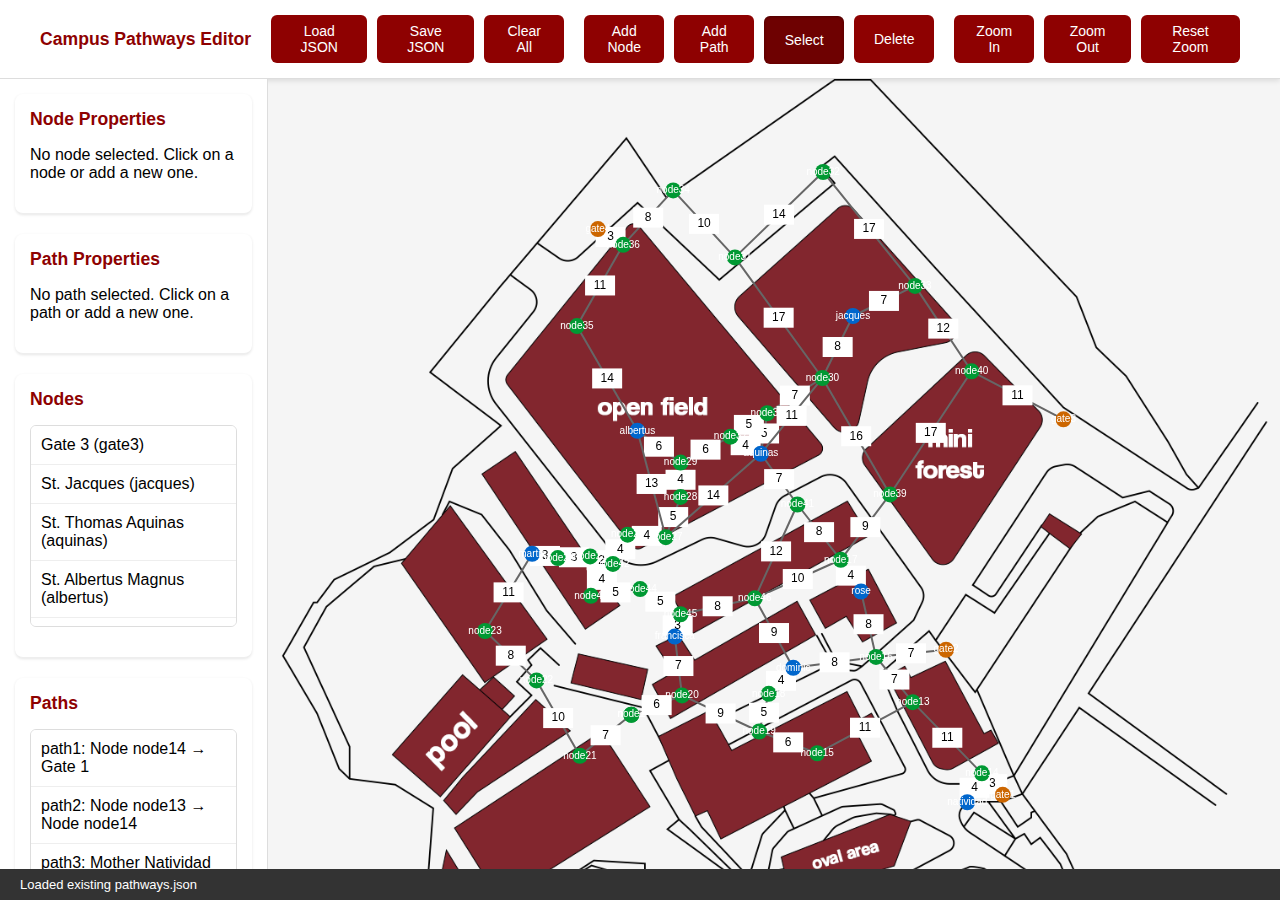
<file: interactive-map-system-2.0---trae-ai/pathways-editor.html>
<!DOCTYPE html>
<html lang="en">
<head>
    <meta charset="UTF-8">
    <meta name="viewport" content="width=device-width, initial-scale=1.0">
    <title>Campus Pathways Editor</title>
    <style>
        body {
            font-family: Arial, sans-serif;
            margin: 0;
            padding: 0;
            background-color: #f5f5f5;
            display: flex;
            flex-direction: column;
            height: 100vh;
        }
        .top-controls {
            background-color: #fff;
            border-bottom: 1px solid #ddd;
            padding: 15px;
            box-shadow: 0 2px 5px rgba(0,0,0,0.1);
        }
        .controls-row {
            display: flex;
            align-items: center;
            gap: 20px;
            max-width: 1200px;
            margin: 0 auto;
        }
        .button-group {
            display: flex;
            gap: 10px;
        }
        .container {
            flex: 1;
            display: flex;
            overflow: hidden;
        }
        .editor-panel {
            width: 300px;
            background-color: #fff;
            border-right: 1px solid #ddd;
            padding: 15px;
            overflow-y: auto;
            height: calc(100vh - 80px);
        }
        #zoom-wrapper {
            overflow: auto;
            width: 100%;
            height: calc(100vh - 80px);
            display: flex;
            justify-content: center;
            align-items: center;
            position: relative;
        }
        #map-container {
            position: relative;
            width: 100%;
            max-width: 1200px;
            height: 100%;
            margin: 1rem auto;
            overflow: visible;
            transform-origin: center center;
            transition: transform 0.2s ease-out;
        }
        #background-map {
            width: 100%;
            height: auto;
            display: block;
        }
        #editor-canvas {
            position: absolute;
            top: 0;
            left: 0;
            width: 100%;
            height: 100%;
            cursor: crosshair;
            pointer-events: all;
        }
        .toolbar {
            padding: 10px;
            background-color: #f0f0f0;
            border-bottom: 1px solid #ddd;
        }
        .tool-button {
            padding: 8px 16px;
            background-color: #8e0101;
            color: white;
            border: none;
            border-radius: 6px;
            cursor: pointer;
            font-weight: 500;
            font-size: 14px;
            transition: all 0.2s ease;
            display: inline-flex;
            align-items: center;
            justify-content: center;
            min-width: 80px;
        }
        .tool-button:hover {
            background-color: #6e0101;
            transform: translateY(-1px);
            box-shadow: 0 2px 4px rgba(0,0,0,0.2);
        }
        .tool-button.active {
            background-color: #6e0101;
            box-shadow: 0 1px 3px rgba(0,0,0,0.3) inset;
            transform: translateY(1px);
        }
        .tool-button:focus {
            outline: none;
            box-shadow: 0 0 0 2px rgba(142, 1, 1, 0.3);
        }
        .panel-section {
            margin-bottom: 20px;
            border-bottom: 1px solid #eee;
            padding: 15px;
            background-color: #fff;
            border-radius: 8px;
            box-shadow: 0 1px 3px rgba(0,0,0,0.1);
        }
        h3 {
            margin: 0 0 15px 0;
            color: #8e0101;
            font-size: 1.1em;
        }
        .top-controls h3 {
            margin: 0;
            white-space: nowrap;
        }
        label {
            display: block;
            margin-bottom: 8px;
            font-weight: 600;
            color: #333;
        }
        input, select {
            width: 100%;
            padding: 10px;
            margin-bottom: 15px;
            border: 1px solid #ddd;
            border-radius: 6px;
            font-size: 14px;
            transition: border-color 0.2s;
        }
        input:focus, select:focus {
            border-color: #8e0101;
            outline: none;
            box-shadow: 0 0 0 2px rgba(142, 1, 1, 0.1);
        }
        .node-list, .path-list {
            max-height: 200px;
            overflow-y: auto;
            border: 1px solid #ddd;
            margin-bottom: 15px;
            border-radius: 6px;
            background: #fff;
        }
        .list-item {
            padding: 10px;
            border-bottom: 1px solid #eee;
            cursor: pointer;
            transition: background-color 0.2s;
        }
        .list-item:hover {
            background-color: #f8f8f8;
        }
        .list-item.selected {
            background-color: #f0f0f0;
            border-left: 3px solid #8e0101;
        }
        .status-bar {
            position: fixed;
            bottom: 0;
            left: 0;
            right: 0;
            background-color: #333;
            color: white;
            padding: 8px 20px;
            font-size: 13px;
            z-index: 1000;
        }
        .connection-list {
            margin-top: 15px;
            max-height: 150px;
            overflow-y: auto;
            border: 1px solid #ddd;
            border-radius: 6px;
            background: #fff;
        }
        .connection-item {
            padding: 8px 12px;
            border-bottom: 1px solid #eee;
            display: flex;
            justify-content: space-between;
            align-items: center;
            font-size: 14px;
        }
        .connection-item:last-child {
            border-bottom: none;
        }
        .remove-btn {
            color: #8e0101;
            cursor: pointer;
            padding: 4px 8px;
            border-radius: 4px;
            transition: background-color 0.2s;
        }
        .remove-btn:hover {
            background-color: #fff0f0;
        }
    </style>
</head>
<body>
    <div class="top-controls">
        <div class="controls-row">
            <h3>Campus Pathways Editor</h3>
            <div class="button-group">
                <button id="load-json" class="tool-button">Load JSON</button>
                <button id="save-json" class="tool-button">Save JSON</button>
                <button id="clear-all" class="tool-button">Clear All</button>
            </div>
            <div class="button-group">
                <button id="add-node-btn" class="tool-button">Add Node</button>
                <button id="add-path-btn" class="tool-button">Add Path</button>
                <button id="select-btn" class="tool-button active">Select</button>
                <button id="delete-btn" class="tool-button">Delete</button>
            </div>
            <div class="button-group">
                <button id="zoom-in-btn" class="tool-button">Zoom In</button>
                <button id="zoom-out-btn" class="tool-button">Zoom Out</button>
                <button id="zoom-reset-btn" class="tool-button">Reset Zoom</button>
            </div>
        </div>
    </div>
    <div class="container">
        <div class="editor-panel">
            
            <div class="panel-section">
                <h3>Node Properties</h3>
                <div id="node-properties" style="display: none;">
                    <label for="node-id">ID:</label>
                    <input type="text" id="node-id">
                    
                    <label for="node-name">Name:</label>
                    <input type="text" id="node-name">
                    
                    <label for="node-type">Type:</label>
                    <select id="node-type">
                        <option value="building">Building</option>
                        <option value="gate">Gate</option>
                        <option value="junction">Junction</option>
                        <option value="path">Path Node</option>
                    </select>
                    
                    <label>Position:</label>
                    <div style="display: flex; gap: 10px;">
                        <div style="flex: 1;">
                            <label for="node-x">X (%):</label>
                            <input type="number" id="node-x" min="0" max="100" step="0.1">
                        </div>
                        <div style="flex: 1;">
                            <label for="node-y">Y (%):</label>
                            <input type="number" id="node-y" min="0" max="100" step="0.1">
                        </div>
                    </div>
                    
                    <label>Connections:</label>
                    <div id="node-connections" class="connection-list"></div>
                    
                    <button id="update-node-btn" class="tool-button">Update Node</button>
                </div>
                <div id="no-node-selected" style="display: block;">
                    <p>No node selected. Click on a node or add a new one.</p>
                </div>
            </div>
            
            <div class="panel-section">
                <h3>Path Properties</h3>
                <div id="path-properties" style="display: none;">
                    <label for="path-id">ID:</label>
                    <input type="text" id="path-id">
                    
                    <label for="path-start">Start Node:</label>
                    <select id="path-start"></select>
                    
                    <label for="path-end">End Node:</label>
                    <select id="path-end"></select>
                    
                    <label for="path-distance">Distance:</label>
                    <input type="number" id="path-distance" min="0" step="1">
                    
                    <label for="path-walkable">Walkable:</label>
                    <select id="path-walkable">
                        <option value="true">Yes</option>
                        <option value="false">No</option>
                    </select>
                    
                    <button id="update-path-btn" class="tool-button">Update Path</button>
                </div>
                <div id="no-path-selected" style="display: block;">
                    <p>No path selected. Click on a path or add a new one.</p>
                </div>
            </div>
            
            <div class="panel-section">
                <h3>Nodes</h3>
                <div id="node-list" class="node-list"></div>
            </div>
            
            <div class="panel-section">
                <h3>Paths</h3>
                <div id="path-list" class="path-list"></div>
            </div>
        </div>
        
        <div id="zoom-wrapper">
            <div id="map-container" class="canvas-container">
                <img id="background-map" src="assets/map outline 7.png" alt="Campus Map">
                <canvas id="editor-canvas" class="map-overlay"></canvas>
            </div>
        </div>
    </div>
    
    <div class="status-bar">
        <span id="status-text">Ready</span>
        <span id="coordinates" style="float: right;"></span>
    </div>

    <input type="file" id="json-file-input" style="display: none;">
    
    <script>
        document.addEventListener('DOMContentLoaded', function() {
            // Canvas setup
            const canvas = document.getElementById('editor-canvas');
            const ctx = canvas.getContext('2d');
            const canvasContainer = document.querySelector('.canvas-container');
            const backgroundMap = document.getElementById('background-map');
            
            // UI elements
            const statusText = document.getElementById('status-text');
            const coordinatesDisplay = document.getElementById('coordinates');
            const nodePropertiesPanel = document.getElementById('node-properties');
            const noNodeSelectedPanel = document.getElementById('no-node-selected');
            const pathPropertiesPanel = document.getElementById('path-properties');
            const noPathSelectedPanel = document.getElementById('no-path-selected');
            
            // Tool buttons
            const addNodeBtn = document.getElementById('add-node-btn');
            const addPathBtn = document.getElementById('add-path-btn');
            const selectBtn = document.getElementById('select-btn');
            const deleteBtn = document.getElementById('delete-btn');
            const loadJsonBtn = document.getElementById('load-json');
            const saveJsonBtn = document.getElementById('save-json');
            const clearAllBtn = document.getElementById('clear-all');
            const jsonFileInput = document.getElementById('json-file-input');
            
            // Node properties inputs
            const nodeIdInput = document.getElementById('node-id');
            const nodeNameInput = document.getElementById('node-name');
            const nodeTypeSelect = document.getElementById('node-type');
            const nodeXInput = document.getElementById('node-x');
            const nodeYInput = document.getElementById('node-y');
            const nodeConnectionsDiv = document.getElementById('node-connections');
            const updateNodeBtn = document.getElementById('update-node-btn');
            
            // Path properties inputs
            const pathIdInput = document.getElementById('path-id');
            const pathStartSelect = document.getElementById('path-start');
            const pathEndSelect = document.getElementById('path-end');
            const pathDistanceInput = document.getElementById('path-distance');
            const pathWalkableSelect = document.getElementById('path-walkable');
            const updatePathBtn = document.getElementById('update-path-btn');
            
            // Lists
            const nodeListDiv = document.getElementById('node-list');
            const pathListDiv = document.getElementById('path-list');
            
            // Data
            let nodes = [];
            let paths = [];
            let selectedNode = null;
            let selectedPath = null;
            let currentTool = 'select';
            let pathStartNode = null;
            let currentZoom = 1;
            const ZOOM_STEP = 0.1;
            const MAX_ZOOM = 3;
            const MIN_ZOOM = 0.5;
            
            // Constants
            const NODE_RADIUS = 8;
            const SELECTED_NODE_RADIUS = 10;
            const NODE_COLORS = {
                'building': '#0066cc',
                'gate': '#cc6600',
                'junction': '#009933',
                'path': '#9900cc'
            };
            
            // Resize canvas to match container
            function resizeCanvas() {
                canvas.width = canvasContainer.offsetWidth;
                canvas.height = canvasContainer.offsetHeight;
                render();
            }
            
            // Initialize
            function init() {
                resizeCanvas();
                window.addEventListener('resize', resizeCanvas);
                setupEventListeners();
                setupZoomControls();
                render();
                updateUI();
            }

            function setupZoomControls() {
                document.getElementById('zoom-in-btn').addEventListener('click', () => {
                    if (currentZoom < MAX_ZOOM) {
                        currentZoom = Math.min(currentZoom + ZOOM_STEP, MAX_ZOOM);
                        updateZoom();
                    }
                });

                document.getElementById('zoom-out-btn').addEventListener('click', () => {
                    if (currentZoom > MIN_ZOOM) {
                        currentZoom = Math.max(currentZoom - ZOOM_STEP, MIN_ZOOM);
                        updateZoom();
                    }
                });

                document.getElementById('zoom-reset-btn').addEventListener('click', () => {
                    currentZoom = 1;
                    updateZoom();
                });

                canvas.addEventListener('wheel', (e) => {
                    if (e.ctrlKey) {
                        e.preventDefault();
                        const delta = e.deltaY > 0 ? -ZOOM_STEP : ZOOM_STEP;
                        const newZoom = Math.max(MIN_ZOOM, Math.min(MAX_ZOOM, currentZoom + delta));
                        if (newZoom !== currentZoom) {
                            currentZoom = newZoom;
                            updateZoom();
                        }
                    }
                }, { passive: false });
            }

            function updateZoom() {
                const mapContainer = document.getElementById('map-container');
                mapContainer.style.transform = `scale(${currentZoom})`;
                render();
            }
            
            // Setup event listeners
            function setupEventListeners() {
                // Tool buttons
                addNodeBtn.addEventListener('click', () => setTool('add-node'));
                addPathBtn.addEventListener('click', () => setTool('add-path'));
                selectBtn.addEventListener('click', () => setTool('select'));
                deleteBtn.addEventListener('click', () => setTool('delete'));
                
                // Canvas events
                canvas.addEventListener('click', handleCanvasClick);
                canvas.addEventListener('mousemove', handleCanvasMouseMove);
                
                // Node properties
                updateNodeBtn.addEventListener('click', updateSelectedNode);
                
                // Path properties
                updatePathBtn.addEventListener('click', updateSelectedPath);
                
                // JSON import/export
                loadJsonBtn.addEventListener('click', () => jsonFileInput.click());
                jsonFileInput.addEventListener('change', loadJsonFile);
                saveJsonBtn.addEventListener('click', saveJsonFile);
                clearAllBtn.addEventListener('click', clearAll);
            }
            
            // Set current tool
            function setTool(tool) {
                currentTool = tool;
                
                // Update UI
                addNodeBtn.classList.toggle('active', tool === 'add-node');
                addPathBtn.classList.toggle('active', tool === 'add-path');
                selectBtn.classList.toggle('active', tool === 'select');
                deleteBtn.classList.toggle('active', tool === 'delete');
                
                // Reset path creation state
                if (tool !== 'add-path') {
                    pathStartNode = null;
                }
                
                // Update cursor and status
                switch(tool) {
                    case 'add-node':
                        canvas.style.cursor = 'crosshair';
                        statusText.textContent = 'Click on the map to add a node';
                        break;
                    case 'add-path':
                        canvas.style.cursor = 'crosshair';
                        statusText.textContent = 'Click on a start node, then an end node to create a path';
                        break;
                    case 'select':
                        canvas.style.cursor = 'pointer';
                        statusText.textContent = 'Click on a node or path to select it';
                        break;
                    case 'delete':
                        canvas.style.cursor = 'not-allowed';
                        statusText.textContent = 'Click on a node or path to delete it';
                        break;
                }
            }
            
            // Handle canvas click
            function handleCanvasClick(e) {
                const rect = canvas.getBoundingClientRect();
                const scaleX = canvas.width / rect.width;
                const scaleY = canvas.height / rect.height;
                
                // Adjust for zoom level
                const x = (e.clientX - rect.left) * scaleX / currentZoom / canvas.width * 100;
                const y = (e.clientY - rect.top) * scaleY / currentZoom / canvas.height * 100;
                
                switch(currentTool) {
                    case 'add-node':
                        addNode(x, y);
                        break;
                    case 'add-path':
                        handlePathCreation(x, y);
                        break;
                    case 'select':
                        selectNodeOrPath(x, y);
                        break;
                    case 'delete':
                        deleteNodeOrPath(x, y);
                        break;
                }
            }
            
            // Handle mouse move on canvas
            function handleCanvasMouseMove(e) {
                const rect = canvas.getBoundingClientRect();
                const scaleX = canvas.width / rect.width;
                const scaleY = canvas.height / rect.height;
                
                // Adjust for zoom level
                const x = (e.clientX - rect.left) * scaleX / currentZoom / canvas.width * 100;
                const y = (e.clientY - rect.top) * scaleY / currentZoom / canvas.height * 100;
                
                coordinatesDisplay.textContent = `X: ${x.toFixed(1)}%, Y: ${y.toFixed(1)}%`;
            }
            
            // Add a new node
            function addNode(x, y) {
                const id = generateNodeId();
                const newNode = {
                    id,
                    x,
                    y,
                    name: `Node ${id}`,
                    type: 'junction',
                    connections: []
                };
                
                nodes.push(newNode);
                selectedNode = newNode;
                selectedPath = null;
                
                updateUI();
                render();
                
                statusText.textContent = `Node ${id} added`;
            }
            
            // Handle path creation
            function handlePathCreation(x, y) {
                const clickedNode = findNodeAt(x, y);
                
                if (!clickedNode) {
                    statusText.textContent = 'No node at this position. Click on a node.';
                    return;
                }
                
                if (!pathStartNode) {
                    // First node selection
                    pathStartNode = clickedNode;
                    statusText.textContent = `Start node ${pathStartNode.id} selected. Now click on an end node.`;
                } else {
                    // Second node selection - create path
                    if (pathStartNode.id === clickedNode.id) {
                        statusText.textContent = 'Cannot create path to the same node. Select a different end node.';
                        return;
                    }
                    
                    // Check if path already exists
                    const existingPath = paths.find(p => 
                        (p.start === pathStartNode.id && p.end === clickedNode.id) || 
                        (p.start === clickedNode.id && p.end === pathStartNode.id)
                    );
                    
                    if (existingPath) {
                        statusText.textContent = `Path between these nodes already exists (${existingPath.id})`;
                        pathStartNode = null;
                        return;
                    }
                    
                    // Calculate distance
                    const distance = calculateDistance(pathStartNode, clickedNode);
                    
                    // Create new path
                    const id = generatePathId();
                    const newPath = {
                        id,
                        start: pathStartNode.id,
                        end: clickedNode.id,
                        distance,
                        walkable: true
                    };
                    
                    paths.push(newPath);
                    
                    // Update node connections
                    pathStartNode.connections.push(newPath.id);
                    clickedNode.connections.push(newPath.id);
                    
                    // Reset and update
                    pathStartNode = null;
                    selectedPath = newPath;
                    selectedNode = null;
                    
                    statusText.textContent = `Path ${id} created`;
                    updateUI();
                    render();
                }
            }
            
            // Select a node or path
            function selectNodeOrPath(x, y) {
                // First try to select a node
                const node = findNodeAt(x, y);
                if (node) {
                    selectedNode = node;
                    selectedPath = null;
                    statusText.textContent = `Node ${node.id} selected`;
                    updateUI();
                    render();
                    return;
                }
                
                // Then try to select a path
                const path = findPathAt(x, y);
                if (path) {
                    selectedPath = path;
                    selectedNode = null;
                    statusText.textContent = `Path ${path.id} selected`;
                    updateUI();
                    render();
                    return;
                }
                
                // Nothing selected
                selectedNode = null;
                selectedPath = null;
                statusText.textContent = 'No node or path at this position';
                updateUI();
                render();
            }
            
            // Delete a node or path
            function deleteNodeOrPath(x, y) {
                // First try to delete a node
                const nodeIndex = nodes.findIndex(n => isPointInNode(x, y, n));
                if (nodeIndex !== -1) {
                    const nodeToDelete = nodes[nodeIndex];
                    
                    // Delete all paths connected to this node
                    const pathsToDelete = paths.filter(p => 
                        p.start === nodeToDelete.id || p.end === nodeToDelete.id
                    );
                    
                    pathsToDelete.forEach(path => {
                        // Remove path from connections of other nodes
                        const otherNodeId = path.start === nodeToDelete.id ? path.end : path.start;
                        const otherNode = nodes.find(n => n.id === otherNodeId);
                        if (otherNode) {
                            otherNode.connections = otherNode.connections.filter(c => c !== path.id);
                        }
                        
                        // Remove path
                        const pathIndex = paths.findIndex(p => p.id === path.id);
                        if (pathIndex !== -1) {
                            paths.splice(pathIndex, 1);
                        }
                    });
                    
                    // Remove the node
                    nodes.splice(nodeIndex, 1);
                    
                    if (selectedNode && selectedNode.id === nodeToDelete.id) {
                        selectedNode = null;
                    }
                    
                    statusText.textContent = `Node ${nodeToDelete.id} and its paths deleted`;
                    updateUI();
                    render();
                    return;
                }
                
                // Then try to delete a path
                const path = findPathAt(x, y);
                if (path) {
                    // Remove path from connections of nodes
                    const startNode = nodes.find(n => n.id === path.start);
                    const endNode = nodes.find(n => n.id === path.end);
                    
                    if (startNode) {
                        startNode.connections = startNode.connections.filter(c => c !== path.id);
                    }
                    
                    if (endNode) {
                        endNode.connections = endNode.connections.filter(c => c !== path.id);
                    }
                    
                    // Remove path
                    const pathIndex = paths.findIndex(p => p.id === path.id);
                    if (pathIndex !== -1) {
                        paths.splice(pathIndex, 1);
                    }
                    
                    if (selectedPath && selectedPath.id === path.id) {
                        selectedPath = null;
                    }
                    
                    statusText.textContent = `Path ${path.id} deleted`;
                    updateUI();
                    render();
                    return;
                }
                
                statusText.textContent = 'No node or path at this position';
            }
            
            // Update the selected node with form values
            function updateSelectedNode() {
                if (!selectedNode) return;
                
                const oldId = selectedNode.id;
                const newId = nodeIdInput.value.trim();
                
                // Check if ID is unique
                if (newId !== oldId && nodes.some(n => n.id === newId)) {
                    alert(`Node ID "${newId}" already exists. Please choose a different ID.`);
                    return;
                }
                
                // Update node properties
                selectedNode.id = newId;
                selectedNode.name = nodeNameInput.value.trim();
                selectedNode.type = nodeTypeSelect.value;
                selectedNode.x = parseFloat(nodeXInput.value);
                selectedNode.y = parseFloat(nodeYInput.value);
                
                // Update path references if ID changed
                if (newId !== oldId) {
                    paths.forEach(path => {
                        if (path.start === oldId) path.start = newId;
                        if (path.end === oldId) path.end = newId;
                    });
                }
                
                statusText.textContent = `Node ${newId} updated`;
                updateUI();
                render();
            }
            
            // Update the selected path with form values
            function updateSelectedPath() {
                if (!selectedPath) return;
                
                const oldId = selectedPath.id;
                const newId = pathIdInput.value.trim();
                
                // Check if ID is unique
                if (newId !== oldId && paths.some(p => p.id === newId)) {
                    alert(`Path ID "${newId}" already exists. Please choose a different ID.`);
                    return;
                }
                
                // Get old start and end nodes to update connections
                const oldStartNode = nodes.find(n => n.id === selectedPath.start);
                const oldEndNode = nodes.find(n => n.id === selectedPath.end);
                
                // Remove old path ID from connections
                if (oldStartNode) {
                    oldStartNode.connections = oldStartNode.connections.filter(c => c !== oldId);
                }
                if (oldEndNode) {
                    oldEndNode.connections = oldEndNode.connections.filter(c => c !== oldId);
                }
                
                // Update path properties
                selectedPath.id = newId;
                selectedPath.start = pathStartSelect.value;
                selectedPath.end = pathEndSelect.value;
                selectedPath.distance = parseInt(pathDistanceInput.value);
                selectedPath.walkable = pathWalkableSelect.value === 'true';
                
                // Add new path ID to connections
                const newStartNode = nodes.find(n => n.id === selectedPath.start);
                const newEndNode = nodes.find(n => n.id === selectedPath.end);
                
                if (newStartNode && !newStartNode.connections.includes(newId)) {
                    newStartNode.connections.push(newId);
                }
                if (newEndNode && !newEndNode.connections.includes(newId)) {
                    newEndNode.connections.push(newId);
                }
                
                statusText.textContent = `Path ${newId} updated`;
                updateUI();
                render();
            }
            
            // Load JSON file
            function loadJsonFile(e) {
                const file = e.target.files[0];
                if (!file) return;
                
                const reader = new FileReader();
                reader.onload = function(e) {
                    try {
                        const data = JSON.parse(e.target.result);
                        if (data.nodes && data.paths) {
                            nodes = data.nodes;
                            paths = data.paths;
                            selectedNode = null;
                            selectedPath = null;
                            statusText.textContent = 'JSON data loaded successfully';
                            updateUI();
                            render();
                        } else {
                            throw new Error('Invalid JSON structure');
                        }
                    } catch (error) {
                        alert('Error loading JSON: ' + error.message);
                    }
                };
                reader.readAsText(file);
                
                // Reset file input
                jsonFileInput.value = '';
            }
            
            // Save JSON file
            function saveJsonFile() {
                const data = {
                    nodes: nodes,
                    paths: paths
                };
                
                const json = JSON.stringify(data, null, 2);
                const blob = new Blob([json], {type: 'application/json'});
                const url = URL.createObjectURL(blob);
                
                const a = document.createElement('a');
                a.href = url;
                a.download = 'pathways.json';
                document.body.appendChild(a);
                a.click();
                document.body.removeChild(a);
                URL.revokeObjectURL(url);
                
                statusText.textContent = 'JSON data saved';
            }
            
            // Clear all data
            function clearAll() {
                if (confirm('Are you sure you want to clear all nodes and paths?')) {
                    nodes = [];
                    paths = [];
                    selectedNode = null;
                    selectedPath = null;
                    statusText.textContent = 'All data cleared';
                    updateUI();
                    render();
                }
            }
            
            // Update UI based on selection
            function updateUI() {
                // Update node properties panel
                if (selectedNode) {
                    nodePropertiesPanel.style.display = 'block';
                    noNodeSelectedPanel.style.display = 'none';
                    
                    nodeIdInput.value = selectedNode.id;
                    nodeNameInput.value = selectedNode.name || '';
                    nodeTypeSelect.value = selectedNode.type || 'junction';
                    nodeXInput.value = selectedNode.x.toFixed(1);
                    nodeYInput.value = selectedNode.y.toFixed(1);
                    
                    // Update connections list
                    nodeConnectionsDiv.innerHTML = '';
                    if (selectedNode.connections && selectedNode.connections.length > 0) {
                        selectedNode.connections.forEach(connId => {
                            const path = paths.find(p => p.id === connId);
                            if (path) {
                                const otherNodeId = path.start === selectedNode.id ? path.end : path.start;
                                const otherNode = nodes.find(n => n.id === otherNodeId);
                                const otherNodeName = otherNode ? otherNode.name : 'Unknown';
                                
                                const connItem = document.createElement('div');
                                connItem.className = 'connection-item';
                                connItem.innerHTML = `
                                    <span>${otherNodeName} (${otherNodeId})</span>
                                    <span class="remove-btn" data-path-id="${path.id}">×</span>
                                `;
                                nodeConnectionsDiv.appendChild(connItem);
                                
                                // Add remove connection handler
                                connItem.querySelector('.remove-btn').addEventListener('click', function() {
                                    const pathId = this.getAttribute('data-path-id');
                                    deletePathById(pathId);
                                });
                            }
                        });
                    } else {
                        nodeConnectionsDiv.innerHTML = '<div style="padding: 5px;">No connections</div>';
                    }
                } else {
                    nodePropertiesPanel.style.display = 'none';
                    noNodeSelectedPanel.style.display = 'block';
                }
                
                // Update path properties panel
                if (selectedPath) {
                    pathPropertiesPanel.style.display = 'block';
                    noPathSelectedPanel.style.display = 'none';
                    
                    pathIdInput.value = selectedPath.id;
                    pathDistanceInput.value = selectedPath.distance;
                    pathWalkableSelect.value = selectedPath.walkable.toString();
                    
                    // Update node selects
                    updateNodeSelects();
                    pathStartSelect.value = selectedPath.start;
                    pathEndSelect.value = selectedPath.end;
                } else {
                    pathPropertiesPanel.style.display = 'none';
                    noPathSelectedPanel.style.display = 'block';
                }
                
                // Update node list
                nodeListDiv.innerHTML = '';
                nodes.forEach(node => {
                    const item = document.createElement('div');
                    item.className = 'list-item';
                    if (selectedNode && selectedNode.id === node.id) {
                        item.classList.add('selected');
                    }
                    item.textContent = `${node.name} (${node.id})`;
                    item.addEventListener('click', () => {
                        selectedNode = node;
                        selectedPath = null;
                        updateUI();
                        render();
                    });
                    nodeListDiv.appendChild(item);
                });
                
                // Update path list
                pathListDiv.innerHTML = '';
                paths.forEach(path => {
                    const startNode = nodes.find(n => n.id === path.start);
                    const endNode = nodes.find(n => n.id === path.end);
                    
                    const item = document.createElement('div');
                    item.className = 'list-item';
                    if (selectedPath && selectedPath.id === path.id) {
                        item.classList.add('selected');
                    }
                    item.textContent = `${path.id}: ${startNode ? startNode.name : path.start} → ${endNode ? endNode.name : path.end}`;
                    item.addEventListener('click', () => {
                        selectedPath = path;
                        selectedNode = null;
                        updateUI();
                        render();
                    });
                    pathListDiv.appendChild(item);
                });
                
                // Update node selects for path properties
                updateNodeSelects();
            }
            
            // Update node selects in path properties
            function updateNodeSelects() {
                pathStartSelect.innerHTML = '';
                pathEndSelect.innerHTML = '';
                
                nodes.forEach(node => {
                    const startOption = document.createElement('option');
                    startOption.value = node.id;
                    startOption.textContent = `${node.name} (${node.id})`;
                    pathStartSelect.appendChild(startOption);
                    
                    const endOption = document.createElement('option');
                    endOption.value = node.id;
                    endOption.textContent = `${node.name} (${node.id})`;
                    pathEndSelect.appendChild(endOption);
                });
            }
            
            // Render the canvas
            function render() {
                ctx.clearRect(0, 0, canvas.width, canvas.height);
                
                // Draw paths
                paths.forEach(path => {
                    const startNode = nodes.find(n => n.id === path.start);
                    const endNode = nodes.find(n => n.id === path.end);
                    
                    if (startNode && endNode) {
                        const startX = startNode.x / 100 * canvas.width;
                        const startY = startNode.y / 100 * canvas.height;
                        const endX = endNode.x / 100 * canvas.width;
                        const endY = endNode.y / 100 * canvas.height;
                        
                        ctx.beginPath();
                        ctx.moveTo(startX, startY);
                        ctx.lineTo(endX, endY);
                        
                        // Style based on selection and walkability
                        if (selectedPath && selectedPath.id === path.id) {
                            ctx.strokeStyle = '#ff0000';
                            ctx.lineWidth = 3;
                        } else {
                            ctx.strokeStyle = path.walkable ? '#666666' : '#cccccc';
                            ctx.lineWidth = path.walkable ? 2 : 1;
                        }
                        
                        ctx.stroke();
                        
                        // Draw distance label
                        const midX = (startX + endX) / 2;
                        const midY = (startY + endY) / 2;
                        
                        ctx.fillStyle = '#ffffff';
                        ctx.fillRect(midX - 15, midY - 10, 30, 20);
                        ctx.fillStyle = '#000000';
                        ctx.font = '12px Arial';
                        ctx.textAlign = 'center';
                        ctx.textBaseline = 'middle';
                        ctx.fillText(path.distance, midX, midY);
                    }
                });
                
                // Draw nodes
                nodes.forEach(node => {
                    const x = node.x / 100 * canvas.width;
                    const y = node.y / 100 * canvas.height;
                    const radius = (selectedNode && selectedNode.id === node.id) ? SELECTED_NODE_RADIUS : NODE_RADIUS;
                    
                    ctx.beginPath();
                    ctx.arc(x, y, radius, 0, Math.PI * 2);
                    ctx.fillStyle = NODE_COLORS[node.type] || '#666666';
                    ctx.fill();
                    
                    if (selectedNode && selectedNode.id === node.id) {
                        ctx.strokeStyle = '#ff0000';
                        ctx.lineWidth = 2;
                        ctx.stroke();
                    }
                    
                    // Draw node ID
                    ctx.fillStyle = '#ffffff';
                    ctx.font = '10px Arial';
                    ctx.textAlign = 'center';
                    ctx.textBaseline = 'middle';
                    ctx.fillText(node.id, x, y);
                });
                
                // Draw path creation preview
                if (currentTool === 'add-path' && pathStartNode) {
                    const startX = pathStartNode.x / 100 * canvas.width;
                    const startY = pathStartNode.y / 100 * canvas.height;
                    
                    // Get current mouse position
                    const rect = canvas.getBoundingClientRect();
                    const mouseX = (event.clientX - rect.left) / canvas.width * 100;
                    const mouseY = (event.clientY - rect.top) / canvas.height * 100;
                    
                    ctx.beginPath();
                    ctx.moveTo(startX, startY);
                    ctx.lineTo(mouseX / 100 * canvas.width, mouseY / 100 * canvas.height);
                    ctx.strokeStyle = '#ff0000';
                    ctx.lineWidth = 2;
                    ctx.setLineDash([5, 5]);
                    ctx.stroke();
                    ctx.setLineDash([]);
                }
            }
            
            // Helper functions
            
            // Find node at position
            function findNodeAt(x, y) {
                return nodes.find(node => isPointInNode(x, y, node));
            }
            
            // Check if point is in node
            function isPointInNode(x, y, node) {
                const distance = Math.sqrt(Math.pow(node.x - x, 2) + Math.pow(node.y - y, 2));
                return distance <= (NODE_RADIUS / canvas.width * 100);
            }
            
            // Find path at position
            function findPathAt(x, y) {
                for (const path of paths) {
                    const startNode = nodes.find(n => n.id === path.start);
                    const endNode = nodes.find(n => n.id === path.end);
                    
                    if (startNode && endNode) {
                        if (isPointOnLine(
                            x, y,
                            startNode.x, startNode.y,
                            endNode.x, endNode.y
                        )) {
                            return path;
                        }
                    }
                }
                return null;
            }
            
            // Check if point is on line
            function isPointOnLine(x, y, x1, y1, x2, y2) {
                const lineLength = Math.sqrt(Math.pow(x2 - x1, 2) + Math.pow(y2 - y1, 2));
                const distance = pointToLineDistance(x, y, x1, y1, x2, y2);
                
                // Check if point is close enough to line
                if (distance > (3 / canvas.width * 100)) {
                    return false;
                }
                
                // Check if point is between the endpoints
                const dot = ((x - x1) * (x2 - x1) + (y - y1) * (y2 - y1)) / Math.pow(lineLength, 2);
                return dot >= 0 && dot <= 1;
            }
            
            // Calculate distance from point to line
            function pointToLineDistance(x, y, x1, y1, x2, y2) {
                const A = x - x1;
                const B = y - y1;
                const C = x2 - x1;
                const D = y2 - y1;
                
                const dot = A * C + B * D;
                const lenSq = C * C + D * D;
                let param = -1;
                
                if (lenSq !== 0) {
                    param = dot / lenSq;
                }
                
                let xx, yy;
                
                if (param < 0) {
                    xx = x1;
                    yy = y1;
                } else if (param > 1) {
                    xx = x2;
                    yy = y2;
                } else {
                    xx = x1 + param * C;
                    yy = y1 + param * D;
                }
                
                const dx = x - xx;
                const dy = y - yy;
                
                return Math.sqrt(dx * dx + dy * dy);
            }
            
            // Calculate distance between two nodes
            function calculateDistance(node1, node2) {
                return Math.round(Math.sqrt(Math.pow(node2.x - node1.x, 2) + Math.pow(node2.y - node1.y, 2)));
            }
            
            // Generate unique node ID
            function generateNodeId() {
                let id;
                let counter = 1;
                
                do {
                    id = `node${counter}`;
                    counter++;
                } while (nodes.some(n => n.id === id));
                
                return id;
            }
            
            // Generate unique path ID
            function generatePathId() {
                let id;
                let counter = 1;
                
                do {
                    id = `path${counter}`;
                    counter++;
                } while (paths.some(p => p.id === id));
                
                return id;
            }
            
            // Delete path by ID
            function deletePathById(pathId) {
                const pathIndex = paths.findIndex(p => p.id === pathId);
                
                if (pathIndex !== -1) {
                    const path = paths[pathIndex];
                    
                    // Remove path from connections of nodes
                    const startNode = nodes.find(n => n.id === path.start);
                    const endNode = nodes.find(n => n.id === path.end);
                    
                    if (startNode) {
                        startNode.connections = startNode.connections.filter(c => c !== path.id);
                    }
                    
                    if (endNode) {
                        endNode.connections = endNode.connections.filter(c => c !== path.id);
                    }
                    
                    // Remove path
                    paths.splice(pathIndex, 1);
                    
                    if (selectedPath && selectedPath.id === pathId) {
                        selectedPath = null;
                    }
                    
                    statusText.textContent = `Path ${pathId} deleted`;
                    updateUI();
                    render();
                }
            }
            
            // Initialize the editor
            init();
            
            // Try to load existing pathways.json
            fetch('data/pathways.json')
                .then(response => {
                    if (!response.ok) throw new Error('Failed to load pathways.json');
                    return response.json();
                })
                .then(data => {
                    if (data.nodes && data.paths) {
                        nodes = data.nodes;
                        paths = data.paths;
                        statusText.textContent = 'Loaded existing pathways.json';
                        updateUI();
                        render();
                    }
                })
                .catch(error => {
                    console.error('Error loading pathways.json:', error);
                    statusText.textContent = 'No existing pathways.json found. Starting with empty editor.';
                });
        });
    </script>
</body>
</html>
</file>
